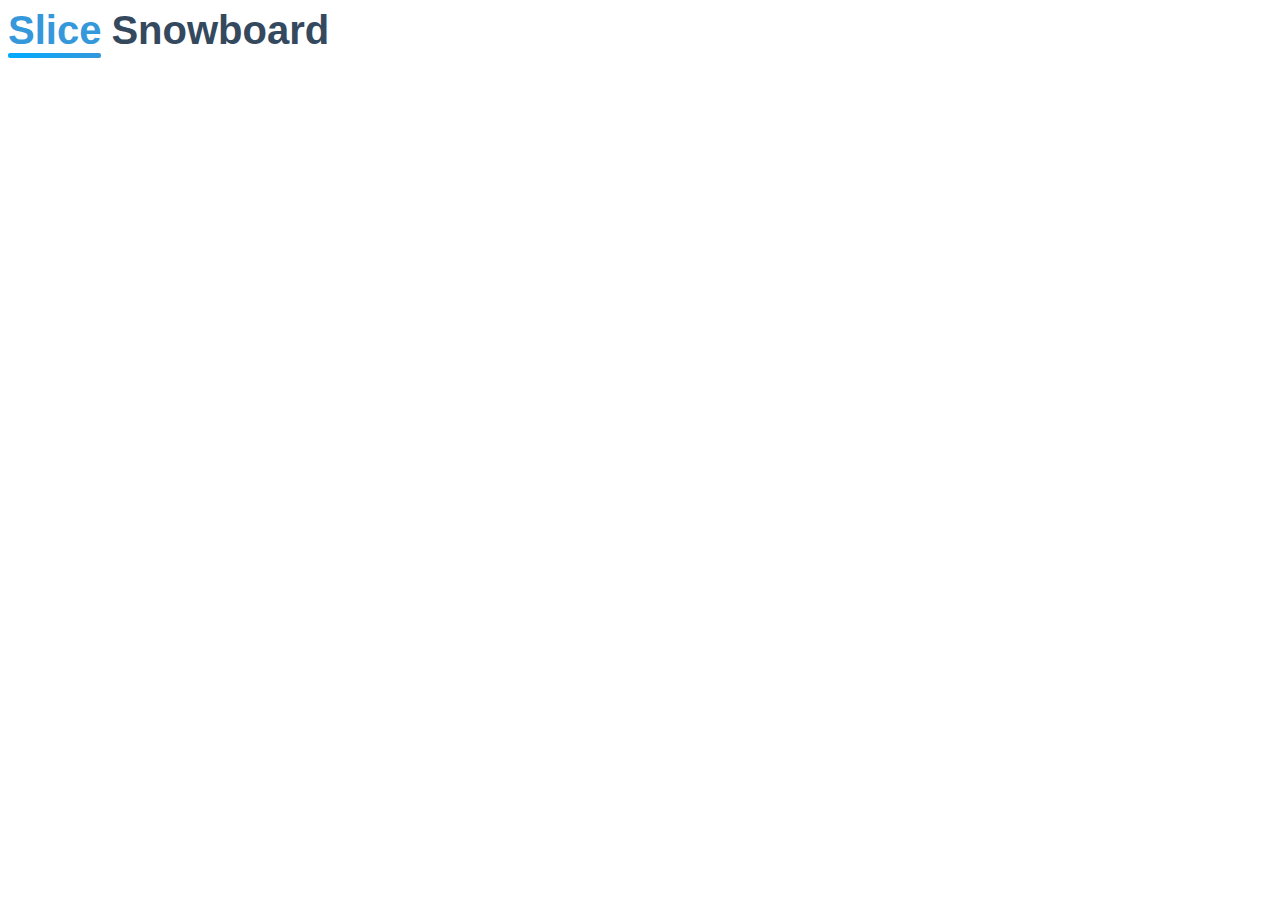
<file: logo.html>
<!DOCTYPE html>
<html lang="es">

<head>
  <meta charset="UTF-8">
  <meta name="viewport" content="width=device-width, initial-scale=1.0">
  <title>Logo</title>
  <style>
    .logo-single-line {
      font-family: 'Arial', sans-serif;
      display: flex;
      align-items: center;
      font-size: 40px;
      color: #3498db;
    }

    .slice {
      font-weight: bold;
      position: relative;
    }

    .slice::after {
      content: '';
      position: absolute;
      left: 0;
      bottom: -5px;
      /* Ajustar la posición del efecto */
      width: 100%;
      height: 5px;
      background: linear-gradient(90deg, #00aaff, #3498db);
      border-radius: 2px;
      /* Bordes redondeados */
    }

    .snowboard {
      font-weight: bold;
      color: #34495e;
      /* Color más oscuro para contraste */
      margin-left: 10px;
      /* Espaciado entre palabras */
    }

    /* Estilos para modo oscuro */
    @media (prefers-color-scheme: dark) {
      .slice {
        color: #5dade2;
      }

      .slice::after {
        background: linear-gradient(90deg, #7fccff, #5dade2);
      }

      .snowboard {
        color: #bdc3c7;
      }
    }
  </style>
</head>

<body>

  <div class="logo-single-line">
    <span class="slice">Slice</span>
    <span class="snowboard">Snowboard</span>
  </div>

</body>

</html>
</file>
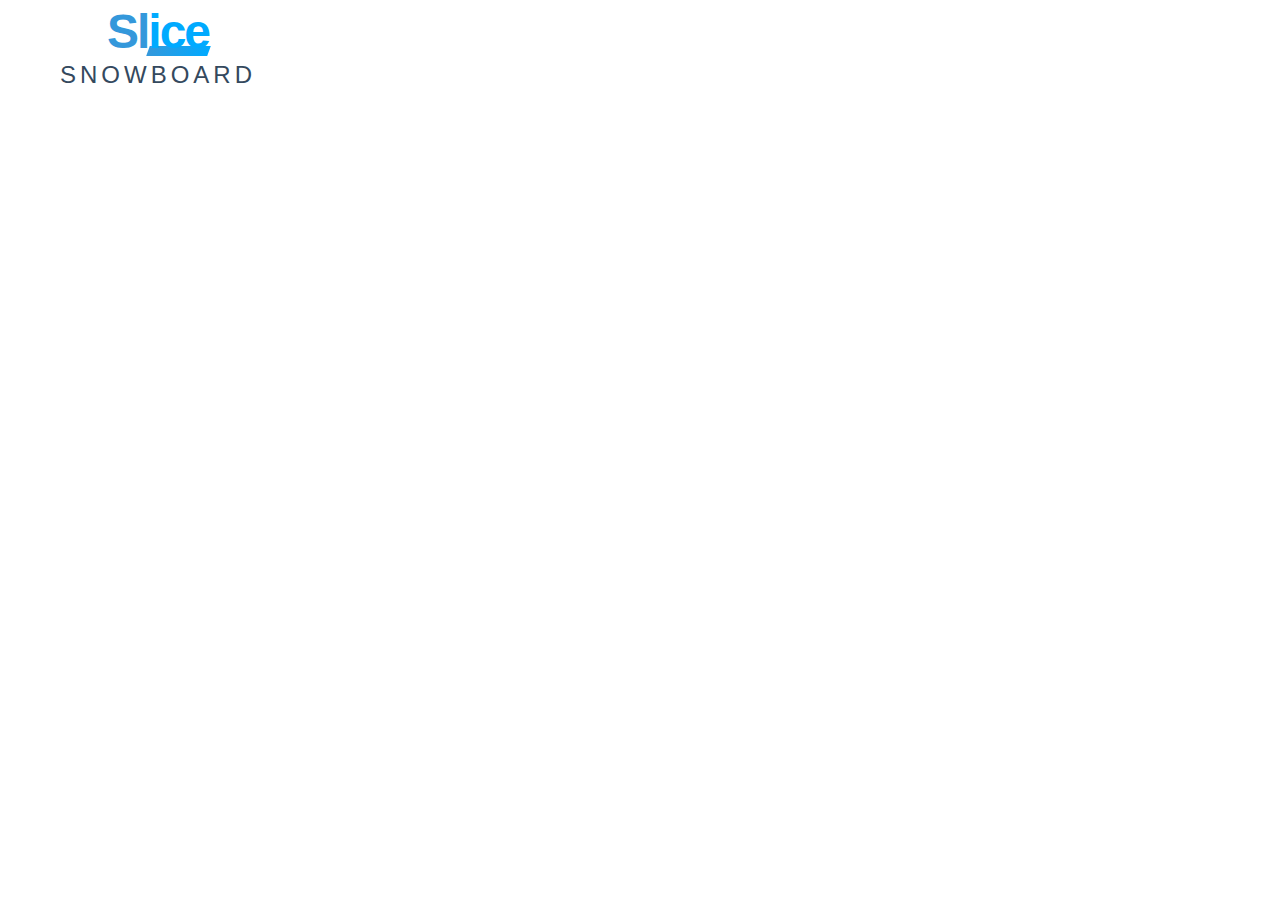
<file: logo2.html>
<!DOCTYPE html>
<html lang="es">

<head>
  <meta charset="UTF-8">
  <meta name="viewport" content="width=device-width, initial-scale=1.0">
  <title>Logo</title>
  <style>
    .logo {
      font-family: 'Arial', sans-serif;
      display: flex;
      flex-direction: column;
      align-items: center;
      width: 300px;
    }

    .slice {
      font-size: 48px;
      font-weight: bold;
      letter-spacing: -2px;
      line-height: 1;
    }

    .sl {
      color: #3498db;
    }

    .ice {
      position: relative;
      color: #00aaff;
    }

    .ice::after {
      content: '';
      position: absolute;
      left: 0;
      bottom: 2px;
      width: 100%;
      height: 10px;
      background: linear-gradient(90deg, #3498db, #00aaff);
      z-index: -1;
      transform: skew(-20deg);
    }

    .snowboard {
      font-size: 24px;
      color: #34495e;
      letter-spacing: 4px;
      text-transform: uppercase;
      margin-top: 5px;
    }

    /* Estilos para modo oscuro */
    @media (prefers-color-scheme: dark) {
      .sl {
        color: #5dade2;
      }

      .ice {
        color: #7fccff;
      }

      .ice::after {
        background: linear-gradient(90deg, #5dade2, #7fccff);
      }

      .snowboard {
        color: #bdc3c7;
      }
    }
  </style>
</head>

<body>

  <div class="logo">
    <div class="slice">
      <span class="sl">Sl</span><span class="ice">ice</span>
    </div>
    <div class="snowboard">Snowboard</div>
  </div>

</body>

</html>
</file>
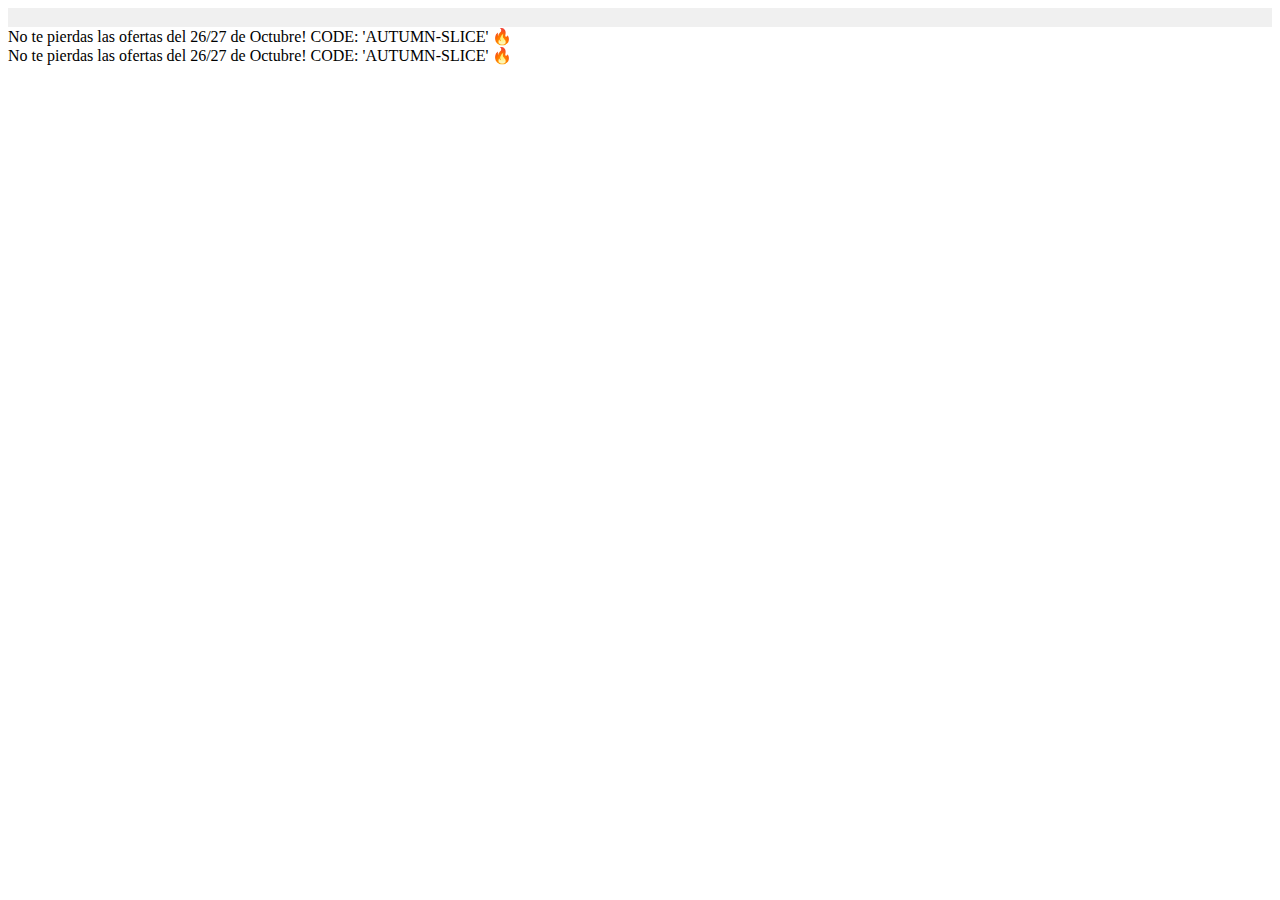
<file: pruebas.html>
<!DOCTYPE html>
<html lang="en">

<head>
  <meta charset="UTF-8">
  <meta name="viewport" content="width=device-width, initial-scale=1.0">
  <title>Pruebas</title>
  <style>
    .marquee-container {
      width: 100%;
      overflow: hidden;
      background: #f0f0f0;
      /* Color de fondo opcional */
    }

    .marquee-content {
      display: inline-block;
      white-space: nowrap;
      padding-left: 100%;
      animation: marquee 20s linear infinite;
    }

    .elemento {
      animation: fadeIn 1s ease-in-out;
    }

    .elemento2 {
      animation: fadeInFromBottom 1s ease-in-out;
    }

    @keyframes marquee {
      0% {
        transform: translate(0, 0);
      }

      100% {
        transform: translate(-100%, 0);
      }
    }

    @keyframes fadeIn {
      from {
        opacity: 0;
      }

      to {
        opacity: 1;
      }
    }

    @keyframes fadeInFromBottom {
      from {
        opacity: 0;
        transform: translateY(20px);
      }

      to {
        opacity: 1;
        transform: translateY(0);
      }
    }
  </style>
</head>

<body>

  <div class="marquee-container">
    <div class="marquee-content">
      No te pierdas las ofertas del 26/27 de Octubre! CODE: 'AUTUMN-SLICE' 🔥
    </div>
  </div>

  <div class="elemento">
    <div>
      No te pierdas las ofertas del 26/27 de Octubre! CODE: 'AUTUMN-SLICE' 🔥
    </div>
  </div>

  <div class="elemento2">
    <div>
      No te pierdas las ofertas del 26/27 de Octubre! CODE: 'AUTUMN-SLICE' 🔥
    </div>
  </div>

</body>

</html>
</file>
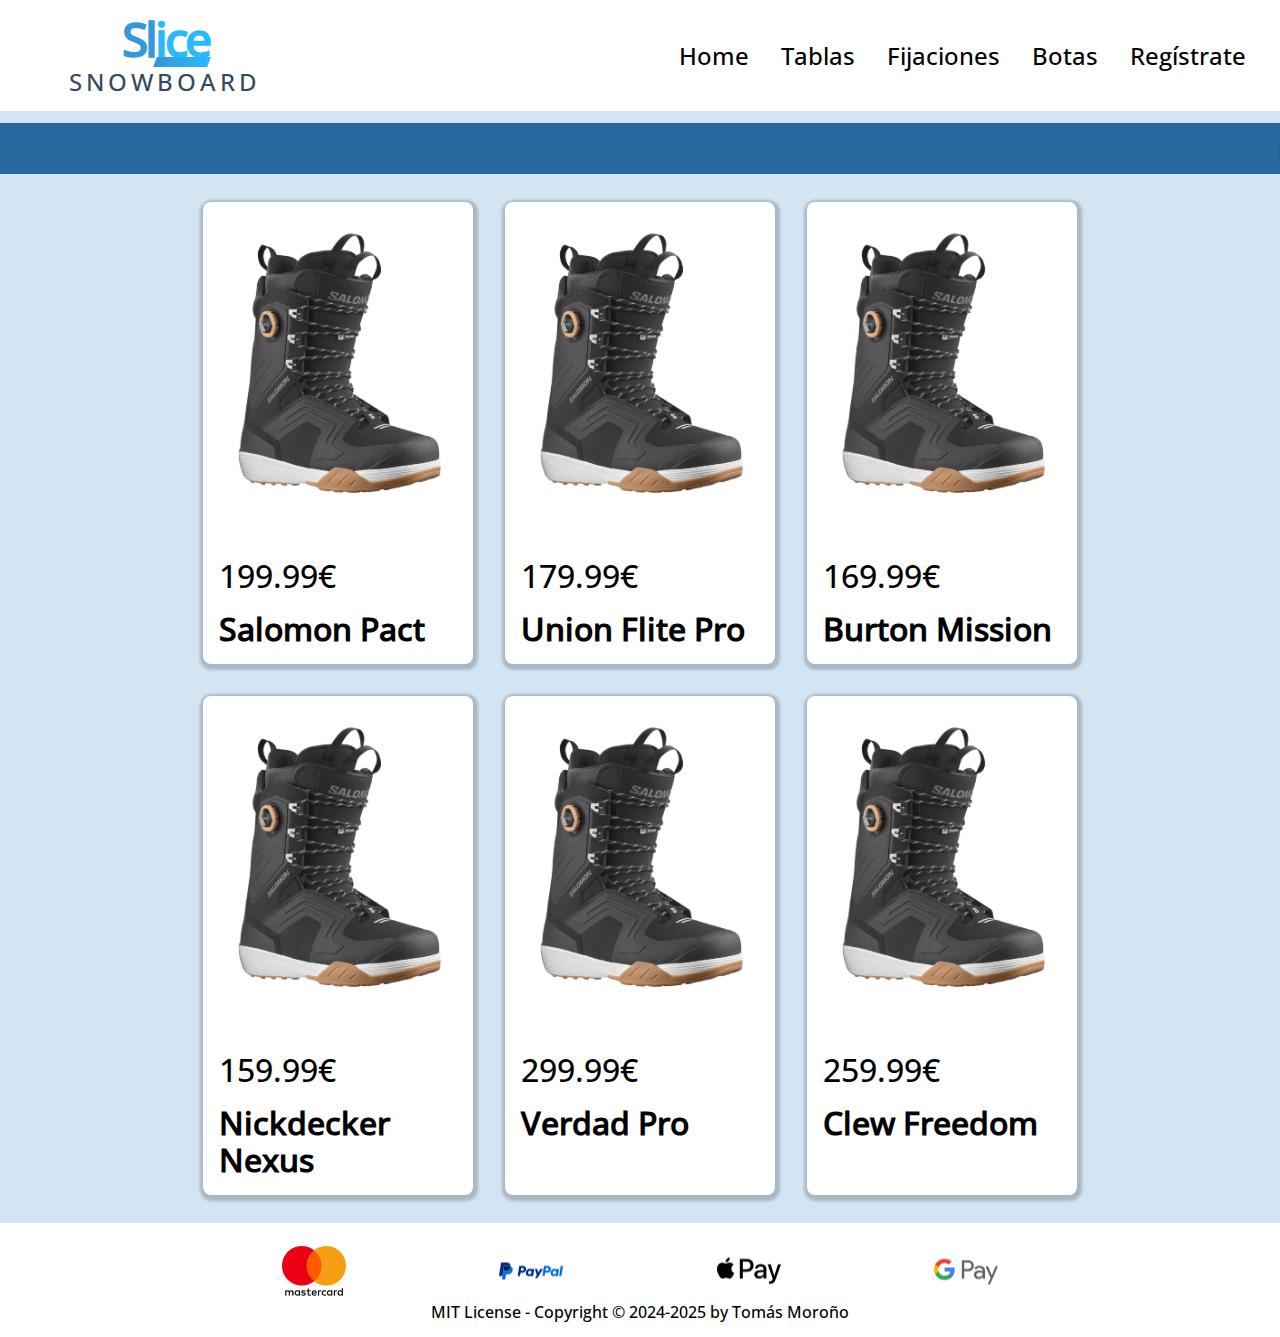
<file: website/botas.html>
<!DOCTYPE html>
<html lang="es">

<head>
  <meta charset="UTF-8">
  <meta name="viewport" content="width=device-width, initial-scale=1.0">
  <meta name="author" content="Tomás Moroño Souto">
  <title>Slice snowboard - Catálogo</title>

  <!-- Global-reset (el mismo normalize usado en clase) -->
  <link rel="stylesheet" href="./assets/global-reset.css">

  <!-- Estilos generales -->
  <link rel="stylesheet" href="./assets/generic-style.css">

  <!-- Estilos específicos -->
  <link rel="stylesheet" href="./assets/fijaciones-style.css">

  <!-- Material Icons -->
  <link href="https://fonts.googleapis.com/css2?family=Material+Symbols+Rounded" rel="stylesheet" />

  <!-- JS para la animación de la hamburguesa ('defer' lo carga de último) -->
  <script defer src="./assets/script.js"></script>
</head>

<body>

  <div class="fix"><!-- FIX para dejar el footer abajo del todo -->
    <header>
      <nav>
        <div class="logo">
          <div class="slice">
            <span class="sl">Sl</span><span class="ice">ice</span>
          </div>
          <div class="snowboard">SNOWBOARD</div>
        </div>

        <div class="menu-icon">
          <span></span>
          <span></span>
          <span></span>
        </div>

        <ul class="menu">
          <li><a href="./index.html">Home</a></li>
          <li><a href="./tablas.html">Tablas</a></li><!-- no existe -->
          <li><a href="./fijaciones.html">Fijaciones</a></li>
          <li><a href="./botas.html">Botas</a></li><!-- no existe -->
          <li><a href="./formulario-registro.html">Regístrate</a></li>
        </ul>
      </nav>
    </header>

    <aside class="ofertas-weekend">
      <p class="oferta">No te pierdas las ofertas del 20/21 de Diciembre! CODE: 'WINTER-SLICE' 🔥</p>
    </aside>

    <main>
      <section>

        <!-- Producto individual -->
        <div class="producto">
          <a href="salomon-dialogue.html">
            <img src="img/salomon-dialogue-lace/12.png" alt="salomon-pact">

            <div class="datos">
              <div class="nombre">Salomon Pact</div>
              <p class="precio">199.99€</p>
            </div>
          </a>
        </div>
        <!-- Fin producto individual -->

        <!-- OJO: de aqui en adelante son todos copias del primero (con otros nombres) -->
        <div class="producto">
          <a href="salomon-dialogue.html">
            <img src="img/salomon-dialogue-lace/12.png" alt="salomon-pact">

            <div class="datos">
              <div class="nombre">Union Flite Pro</div>
              <p class="precio">179.99€</p>
            </div>
          </a>
        </div>

        <div class="producto">
          <a href="salomon-dialogue.html">
            <img src="img/salomon-dialogue-lace/12.png" alt="salomon-pact">

            <div class="datos">
              <div class="nombre">Burton Mission</div>
              <p class="precio">169.99€</p>
            </div>
          </a>
        </div>

        <div class="producto">
          <a href="salomon-dialogue.html">
            <img src="img/salomon-dialogue-lace/12.png" alt="salomon-pact">

            <div class="datos">
              <div class="nombre">Nickdecker Nexus</div>
              <p class="precio">159.99€</p>
            </div>
          </a>
        </div>

        <div class="producto">
          <a href="salomon-dialogue.html">
            <img src="img/salomon-dialogue-lace/12.png" alt="salomon-pact">

            <div class="datos">
              <div class="nombre">Verdad Pro</div>
              <p class="precio">299.99€</p>
            </div>
          </a>
        </div>

        <div class="producto">
          <a href="salomon-dialogue.html">
            <img src="img/salomon-dialogue-lace/12.png" alt="salomon-pact">

            <div class="datos">
              <div class="nombre">Clew Freedom</div>
              <p class="precio">259.99€</p>
            </div>
          </a>
        </div>

      </section>
    </main>

  </div><!-- END FIX -->

  <footer>
    <div class="metodos-pago">
      <svg height="64" width="64" xmlns="http://www.w3.org/2000/svg">
        <image height="64" width="64" href="assets/footer-icons/64px-Mastercard-logo.svg.png" />
      </svg>

      <svg height="64" width="64" xmlns="http://www.w3.org/2000/svg">
        <image height="64" width="64" href="assets/footer-icons/64px-PayPal.svg.png" />
      </svg>

      <svg height="64" width="64" xmlns="http://www.w3.org/2000/svg">
        <image height="64" width="64" href="assets/footer-icons/64px-Apple_Pay_logo.svg.png" />
      </svg>

      <svg height="64" width="64" xmlns="http://www.w3.org/2000/svg">
        <image height="64" width="64" href="assets/footer-icons/64px-Google_Pay_Logo.svg.png" />
      </svg>
    </div>

    <div class="copyright">
      <p>MIT License - Copyright &copy; 2024-2025 by Tomás Moroño</p>
    </div>
  </footer>

</body>

</html>
</file>
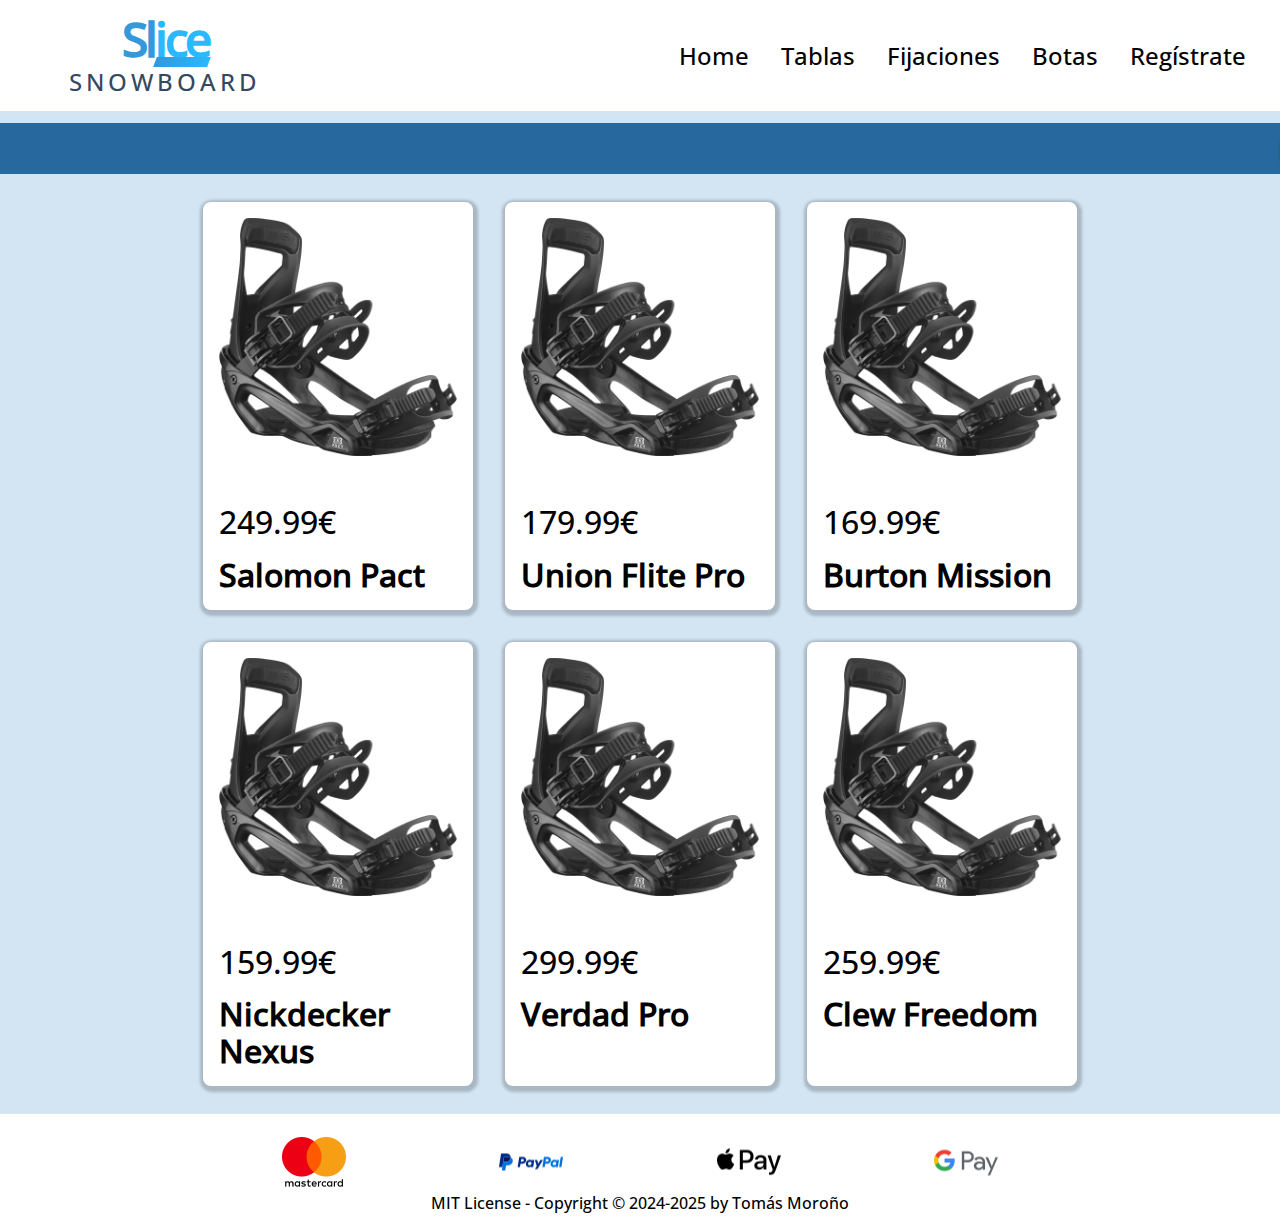
<file: website/fijaciones.html>
<!DOCTYPE html>
<html lang="es">

<head>
  <meta charset="UTF-8">
  <meta name="viewport" content="width=device-width, initial-scale=1.0">
  <meta name="author" content="Tomás Moroño Souto">
  <title>Slice snowboard - Catálogo</title>

  <!-- Global-reset (el mismo normalize usado en clase) -->
  <link rel="stylesheet" href="./assets/global-reset.css">

  <!-- Estilos generales -->
  <link rel="stylesheet" href="./assets/generic-style.css">

  <!-- Estilos específicos -->
  <link rel="stylesheet" href="./assets/fijaciones-style.css">

  <!-- Material Icons -->
  <link href="https://fonts.googleapis.com/css2?family=Material+Symbols+Rounded" rel="stylesheet" />

  <!-- JS para la animación de la hamburguesa ('defer' lo carga de último) -->
  <script defer src="./assets/script.js"></script>
</head>

<body>

  <div class="fix"><!-- FIX para dejar el footer abajo del todo -->
    <header>
      <nav>
        <div class="logo">
          <div class="slice">
            <span class="sl">Sl</span><span class="ice">ice</span>
          </div>
          <div class="snowboard">SNOWBOARD</div>
        </div>

        <div class="menu-icon">
          <span></span>
          <span></span>
          <span></span>
        </div>

        <ul class="menu">
          <li><a href="./index.html">Home</a></li>
          <li><a href="./tablas.html">Tablas</a></li><!-- no existe -->
          <li><a href="./fijaciones.html">Fijaciones</a></li>
          <li><a href="./botas.html">Botas</a></li><!-- no existe -->
          <li><a href="./formulario-registro.html">Regístrate</a></li>
        </ul>
      </nav>
    </header>

    <aside class="ofertas-weekend">
      <p class="oferta">No te pierdas las ofertas del 20/21 de Diciembre! CODE: 'WINTER-SLICE' 🔥</p>
    </aside>

    <main>
      <section>

        <!-- Producto individual -->
        <div class="producto">
          <a href="salomon-pact.html">
            <img src="img/salomon-pact/1.webp" alt="salomon-pact">

            <div class="datos">
              <div class="nombre">Salomon Pact</div>
              <p class="precio">249.99€</p>
            </div>
          </a>
        </div>
        <!-- Fin producto individual -->

        <!-- OJO: de aqui en adelante son todos copias del primero (con otros nombres) -->
        <div class="producto">
          <a href="salomon-pact.html">
            <img src="img/salomon-pact/1.webp" alt="salomon-pact">

            <div class="datos">
              <div class="nombre">Union Flite Pro</div>
              <p class="precio">179.99€</p>
            </div>
          </a>
        </div>

        <div class="producto">
          <a href="salomon-pact.html">
            <img src="img/salomon-pact/1.webp" alt="salomon-pact">

            <div class="datos">
              <div class="nombre">Burton Mission</div>
              <p class="precio">169.99€</p>
            </div>
          </a>
        </div>

        <div class="producto">
          <a href="salomon-pact.html">
            <img src="img/salomon-pact/1.webp" alt="salomon-pact">

            <div class="datos">
              <div class="nombre">Nickdecker Nexus</div>
              <p class="precio">159.99€</p>
            </div>
          </a>
        </div>

        <div class="producto">
          <a href="salomon-pact.html">
            <img src="img/salomon-pact/1.webp" alt="salomon-pact">

            <div class="datos">
              <div class="nombre">Verdad Pro</div>
              <p class="precio">299.99€</p>
            </div>
          </a>
        </div>

        <div class="producto">
          <a href="salomon-pact.html">
            <img src="img/salomon-pact/1.webp" alt="salomon-pact">

            <div class="datos">
              <div class="nombre">Clew Freedom</div>
              <p class="precio">259.99€</p>
            </div>
          </a>
        </div>

      </section>
    </main>

  </div><!-- END FIX -->

  <footer>
    <div class="metodos-pago">
      <svg height="64" width="64" xmlns="http://www.w3.org/2000/svg">
        <image height="64" width="64" href="assets/footer-icons/64px-Mastercard-logo.svg.png" />
      </svg>

      <svg height="64" width="64" xmlns="http://www.w3.org/2000/svg">
        <image height="64" width="64" href="assets/footer-icons/64px-PayPal.svg.png" />
      </svg>

      <svg height="64" width="64" xmlns="http://www.w3.org/2000/svg">
        <image height="64" width="64" href="assets/footer-icons/64px-Apple_Pay_logo.svg.png" />
      </svg>

      <svg height="64" width="64" xmlns="http://www.w3.org/2000/svg">
        <image height="64" width="64" href="assets/footer-icons/64px-Google_Pay_Logo.svg.png" />
      </svg>
    </div>

    <div class="copyright">
      <p>MIT License - Copyright &copy; 2024-2025 by Tomás Moroño</p>
    </div>
  </footer>

</body>

</html>
</file>
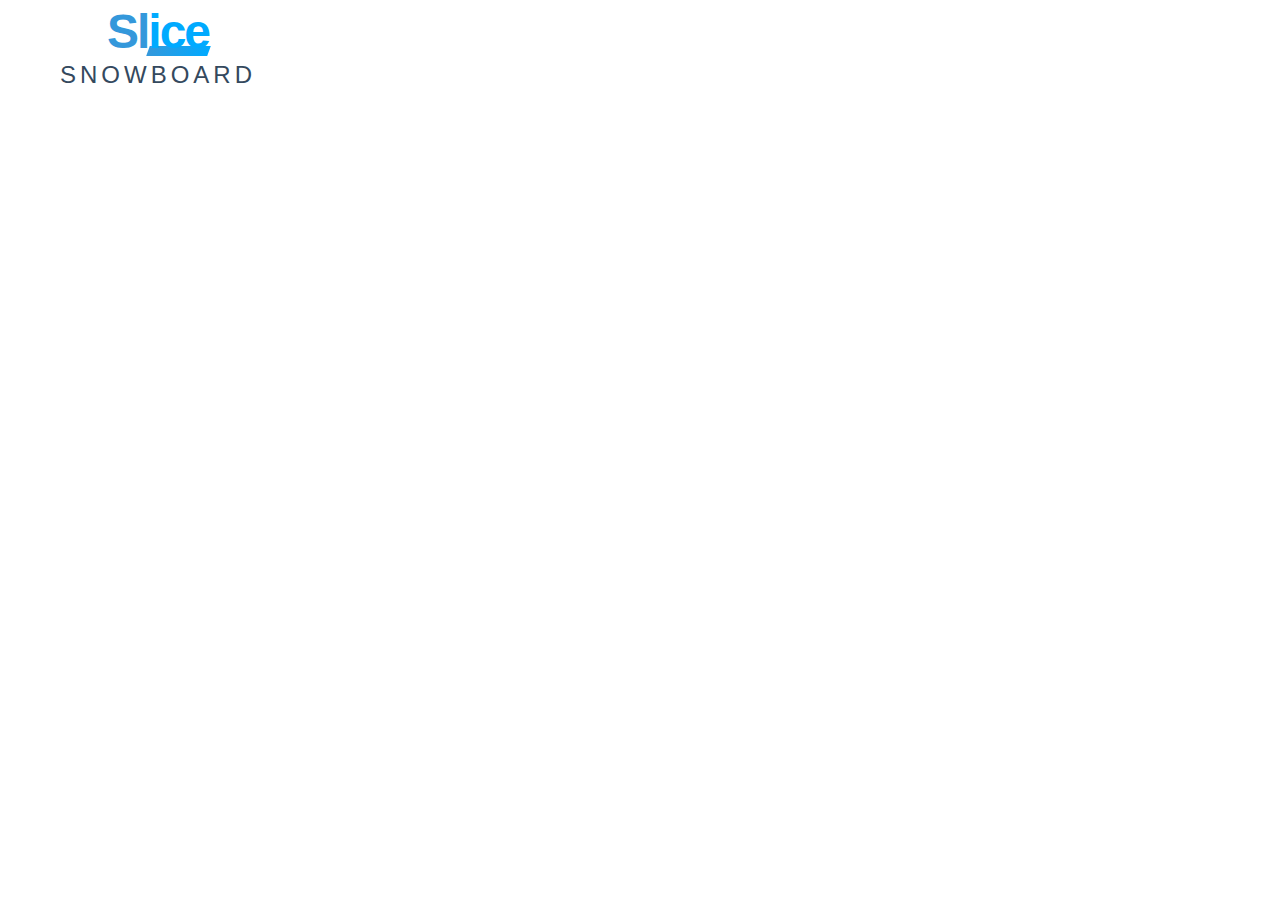
<file: website/logo-2-lines.html>
<!DOCTYPE html>
<html lang="es">

<head>
  <meta charset="UTF-8">
  <meta name="viewport" content="width=device-width, initial-scale=1.0">
  <title>Logo</title>
  <style>
    .logo {
      font-family: 'Arial', sans-serif;
      display: flex;
      flex-direction: column;
      align-items: center;
      width: 300px;
    }

    .slice {
      font-size: 48px;
      font-weight: bold;
      letter-spacing: -2px;
      line-height: 1;
    }

    .sl {
      color: #3498db;
    }

    .ice {
      position: relative;
      color: #00aaff;
    }

    .ice::after {
      content: '';
      position: absolute;
      left: 0;
      bottom: 2px;
      width: 100%;
      height: 10px;
      background: linear-gradient(90deg, #3498db, #00aaff);
      z-index: -1;
      transform: skew(-20deg);
    }

    .snowboard {
      font-size: 24px;
      color: #34495e;
      letter-spacing: 4px;
      text-transform: uppercase;
      margin-top: 5px;
    }

    /* Estilos para el logo en modo oscuro */
    @media (prefers-color-scheme: dark) {
      .sl {
        color: #5dade2;
      }

      .ice {
        color: #7fccff;
      }

      .ice::after {
        background: linear-gradient(90deg, #5dade2, #7fccff);
      }

      .snowboard {
        color: #bdc3c7;
      }
    }
  </style>
</head>

<body>

  <div class="logo">
    <div class="slice">
      <span class="sl">Sl</span><span class="ice">ice</span>
    </div>
    <div class="snowboard">Snowboard</div>
  </div>

</body>

</html>
</file>
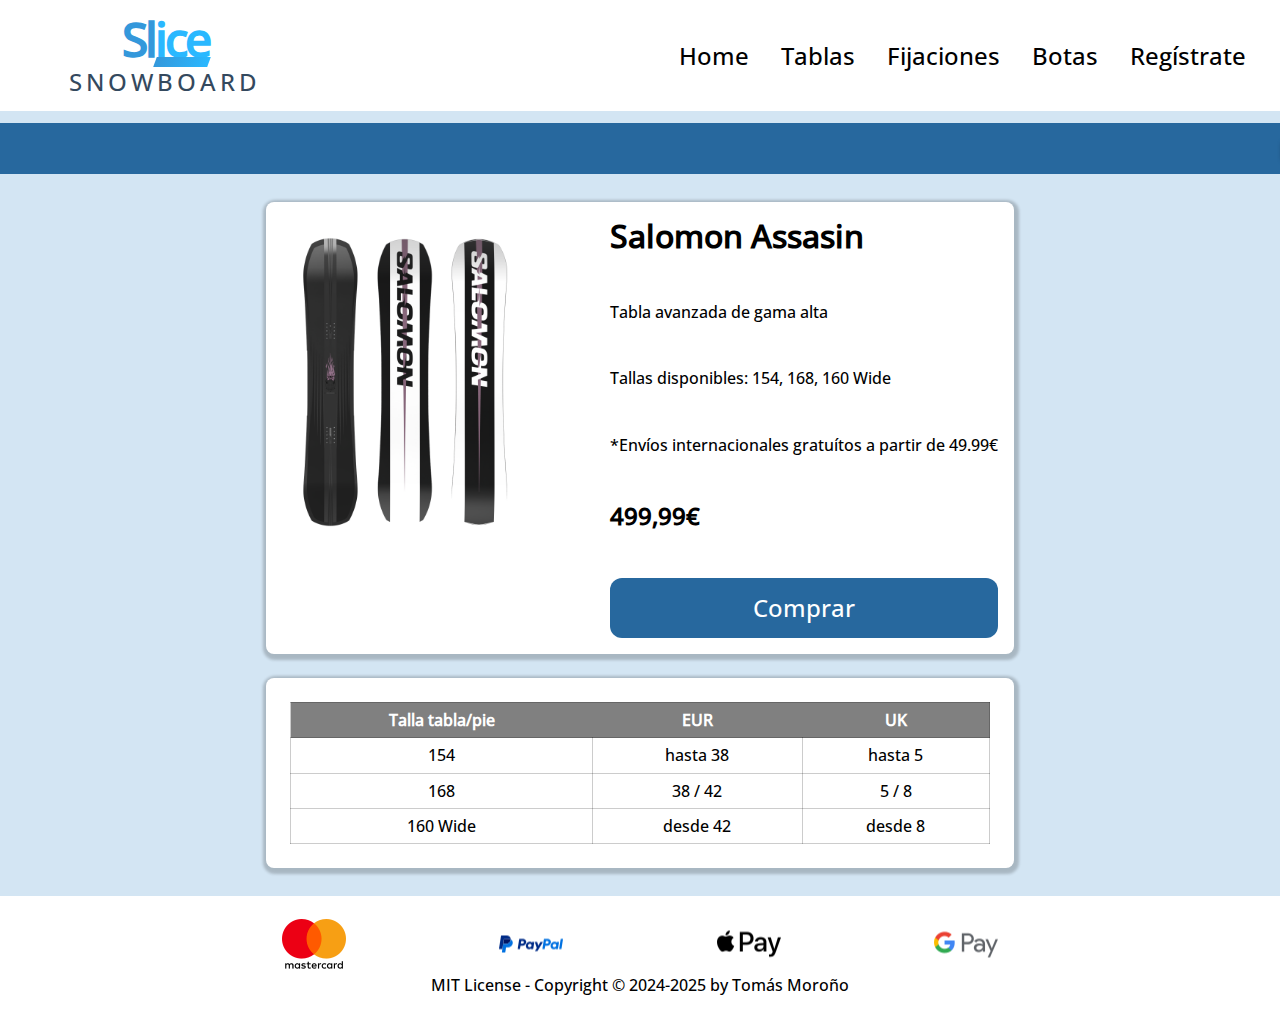
<file: website/salomon-assassin.html>
<!DOCTYPE html>
<html lang="es">

<head>
  <meta charset="UTF-8">
  <meta name="viewport" content="width=device-width, initial-scale=1.0">
  <meta name="author" content="Tomás Moroño Souto">
  <title>Slice snowboard - Salomon Assasin</title>

  <!-- Global-reset (el mismo normalize usado en clase) -->
  <link rel="stylesheet" href="./assets/global-reset.css">

  <!-- Estilos generales -->
  <link rel="stylesheet" href="./assets/generic-style.css">

  <!-- Estilos específicos -->
  <link rel="stylesheet" href="./assets/producto-style.css">

  <!-- Material Icons -->
  <link href="https://fonts.googleapis.com/css2?family=Material+Symbols+Rounded" rel="stylesheet" />

  <!-- JS para la animación de la hamburguesa ('defer' lo carga de último) -->
  <script defer src="./assets/script.js"></script>
</head>

<body>

  <div class="fix"><!-- FIX para dejar el footer abajo del todo -->
    <header>
      <nav>
        <div class="logo">
          <div class="slice">
            <span class="sl">Sl</span><span class="ice">ice</span>
          </div>
          <div class="snowboard">SNOWBOARD</div>
        </div>

        <div class="menu-icon">
          <span></span>
          <span></span>
          <span></span>
        </div>

        <ul class="menu">
          <li><a href="./index.html">Home</a></li>
          <li><a href="./tablas.html">Tablas</a></li><!-- no existe -->
          <li><a href="./fijaciones.html">Fijaciones</a></li>
          <li><a href="./botas.html">Botas</a></li><!-- no existe -->
          <li><a href="./formulario-registro.html">Regístrate</a></li>
        </ul>
      </nav>
    </header>

    <aside class="ofertas-weekend">
      <p class="oferta">No te pierdas las ofertas del 20/21 de Diciembre! CODE: 'WINTER-SLICE' 🔥</p>
    </aside>

    <main>
      <section>
        <div class="producto">
          <img src="img/salomon-assassin-pro/1.png" alt="salomon-pact">

          <div class="datos">
            <div class="nombre">Salomon Assasin</div>
            <div class="datos-producto">Tabla avanzada de gama alta</div>
            <div class="tallas">Tallas disponibles: 154, 168, 160 Wide</div>
            <div class="info-envios">*Envíos internacionales gratuítos a partir de 49.99€</div>
            <h2>499,99€</h2>
            <input class="comprar" type="submit" value="Comprar">
          </div>
        </div>

        <div class="guia-tallas">
          <table class="tabla-tallas">
            <thead>
              <tr>
                <th>Talla tabla/pie</th>
                <th>EUR</th>
                <th>UK</th>
              </tr>
            </thead>

            <tbody>
              <tr>
                <td>154</td>
                <td>hasta 38</td>
                <td>hasta 5</td>
              </tr>

              <tr>
                <td>168</td>
                <td>38 / 42</td>
                <td>5 / 8</td>
              </tr>
              <tr>
                <td>160 Wide</td>
                <td>desde 42</td>
                <td>desde 8</td>
              </tr>
            </tbody>

          </table>
        </div>

      </section>
    </main>

  </div><!-- END FIX -->

  <footer>
    <div class="metodos-pago">
      <svg height="64" width="64" xmlns="http://www.w3.org/2000/svg">
        <image height="64" width="64" href="assets/footer-icons/64px-Mastercard-logo.svg.png" />
      </svg>

      <svg height="64" width="64" xmlns="http://www.w3.org/2000/svg">
        <image height="64" width="64" href="assets/footer-icons/64px-PayPal.svg.png" />
      </svg>

      <svg height="64" width="64" xmlns="http://www.w3.org/2000/svg">
        <image height="64" width="64" href="assets/footer-icons/64px-Apple_Pay_logo.svg.png" />
      </svg>

      <svg height="64" width="64" xmlns="http://www.w3.org/2000/svg">
        <image height="64" width="64" href="assets/footer-icons/64px-Google_Pay_Logo.svg.png" />
      </svg>
    </div>

    <div class="copyright">
      <p>MIT License - Copyright &copy; 2024-2025 by Tomás Moroño</p>
    </div>
  </footer>

</body>

</html>
</file>
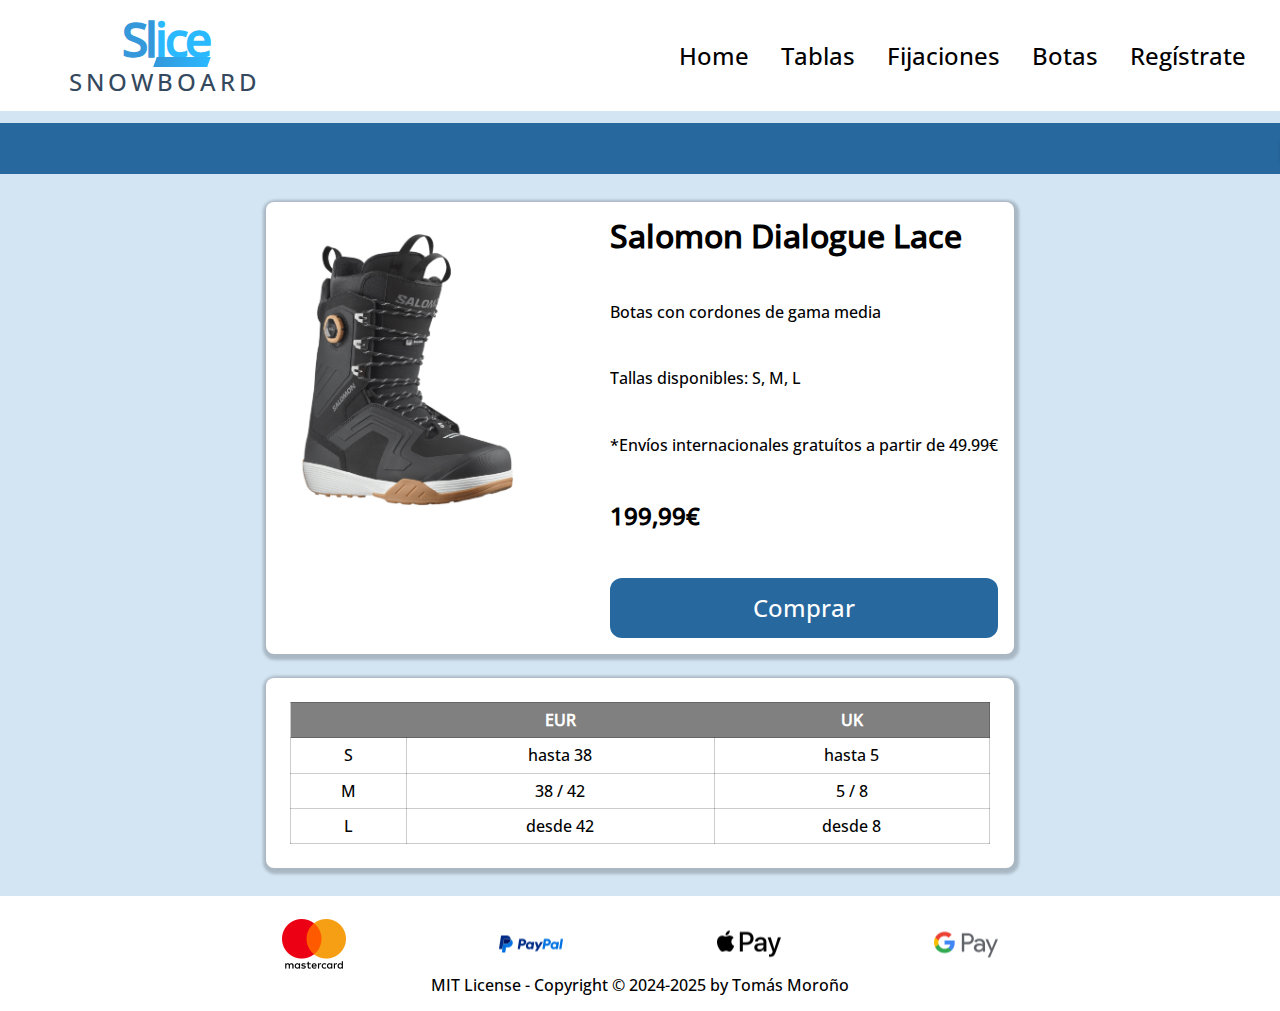
<file: website/salomon-dialogue.html>
<!DOCTYPE html>
<html lang="es">

<head>
  <meta charset="UTF-8">
  <meta name="viewport" content="width=device-width, initial-scale=1.0">
  <meta name="author" content="Tomás Moroño Souto">
  <title>Slice snowboard - Salomon Pact</title>

  <!-- Global-reset (el mismo normalize usado en clase) -->
  <link rel="stylesheet" href="./assets/global-reset.css">

  <!-- Estilos generales -->
  <link rel="stylesheet" href="./assets/generic-style.css">

  <!-- Estilos específicos -->
  <link rel="stylesheet" href="./assets/producto-style.css">

  <!-- Material Icons -->
  <link href="https://fonts.googleapis.com/css2?family=Material+Symbols+Rounded" rel="stylesheet" />

  <!-- JS para la animación de la hamburguesa ('defer' lo carga de último) -->
  <script defer src="./assets/script.js"></script>
</head>

<body>

  <!-- Ejemplo material icons -->
  <!-- <span class="material-symbols-rounded">search</span>
    <span class="material-symbols-rounded">home</span>
    <span class="material-symbols-rounded">settings</span>
    <span class="material-symbols-rounded">favourite</span> -->

  <div class="fix"><!-- FIX para dejar el footer abajo del todo -->
    <header>
      <nav>
        <div class="logo">
          <div class="slice">
            <span class="sl">Sl</span><span class="ice">ice</span>
          </div>
          <div class="snowboard">SNOWBOARD</div>
        </div>

        <div class="menu-icon">
          <span></span>
          <span></span>
          <span></span>
        </div>

        <ul class="menu">
          <li><a href="./index.html">Home</a></li>
          <li><a href="./tablas.html">Tablas</a></li><!-- no existe -->
          <li><a href="./fijaciones.html">Fijaciones</a></li>
          <li><a href="./botas.html">Botas</a></li><!-- no existe -->
          <li><a href="./formulario-registro.html">Regístrate</a></li>
        </ul>
      </nav>
    </header>

    <aside class="ofertas-weekend">
      <p class="oferta">No te pierdas las ofertas del 20/21 de Diciembre! CODE: 'WINTER-SLICE' 🔥</p>
    </aside>

    <main>
      <section>
        <div class="producto">
          <img src="img/salomon-dialogue-lace/12.png" alt="salomon-pact">

          <div class="datos">
            <div class="nombre">Salomon Dialogue Lace</div>
            <div class="datos-producto">Botas con cordones de gama media</div>
            <div class="tallas">Tallas disponibles: S, M, L</div>
            <div class="info-envios">*Envíos internacionales gratuítos a partir de 49.99€</div>
            <h2>199,99€</h2>
            <input class="comprar" type="submit" value="Comprar">
          </div>
        </div>

        <div class="guia-tallas">
          <table class="tabla-tallas">
            <thead>
              <tr>
                <th></th>
                <th>EUR</th>
                <th>UK</th>
              </tr>
            </thead>

            <tbody>
              <tr>
                <td>S</td>
                <td>hasta 38</td>
                <td>hasta 5</td>
              </tr>

              <tr>
                <td>M</td>
                <td>38 / 42</td>
                <td>5 / 8</td>
              </tr>
              <tr>
                <td>L</td>
                <td>desde 42</td>
                <td>desde 8</td>
              </tr>
            </tbody>

          </table>
        </div>

      </section>
    </main>

  </div><!-- END FIX -->

  <footer>
    <div class="metodos-pago">
      <svg height="64" width="64" xmlns="http://www.w3.org/2000/svg">
        <image height="64" width="64" href="assets/footer-icons/64px-Mastercard-logo.svg.png" />
      </svg>

      <svg height="64" width="64" xmlns="http://www.w3.org/2000/svg">
        <image height="64" width="64" href="assets/footer-icons/64px-PayPal.svg.png" />
      </svg>

      <svg height="64" width="64" xmlns="http://www.w3.org/2000/svg">
        <image height="64" width="64" href="assets/footer-icons/64px-Apple_Pay_logo.svg.png" />
      </svg>

      <svg height="64" width="64" xmlns="http://www.w3.org/2000/svg">
        <image height="64" width="64" href="assets/footer-icons/64px-Google_Pay_Logo.svg.png" />
      </svg>
    </div>

    <div class="copyright">
      <p>MIT License - Copyright &copy; 2024-2025 by Tomás Moroño</p>
    </div>
  </footer>

</body>

</html>
</file>
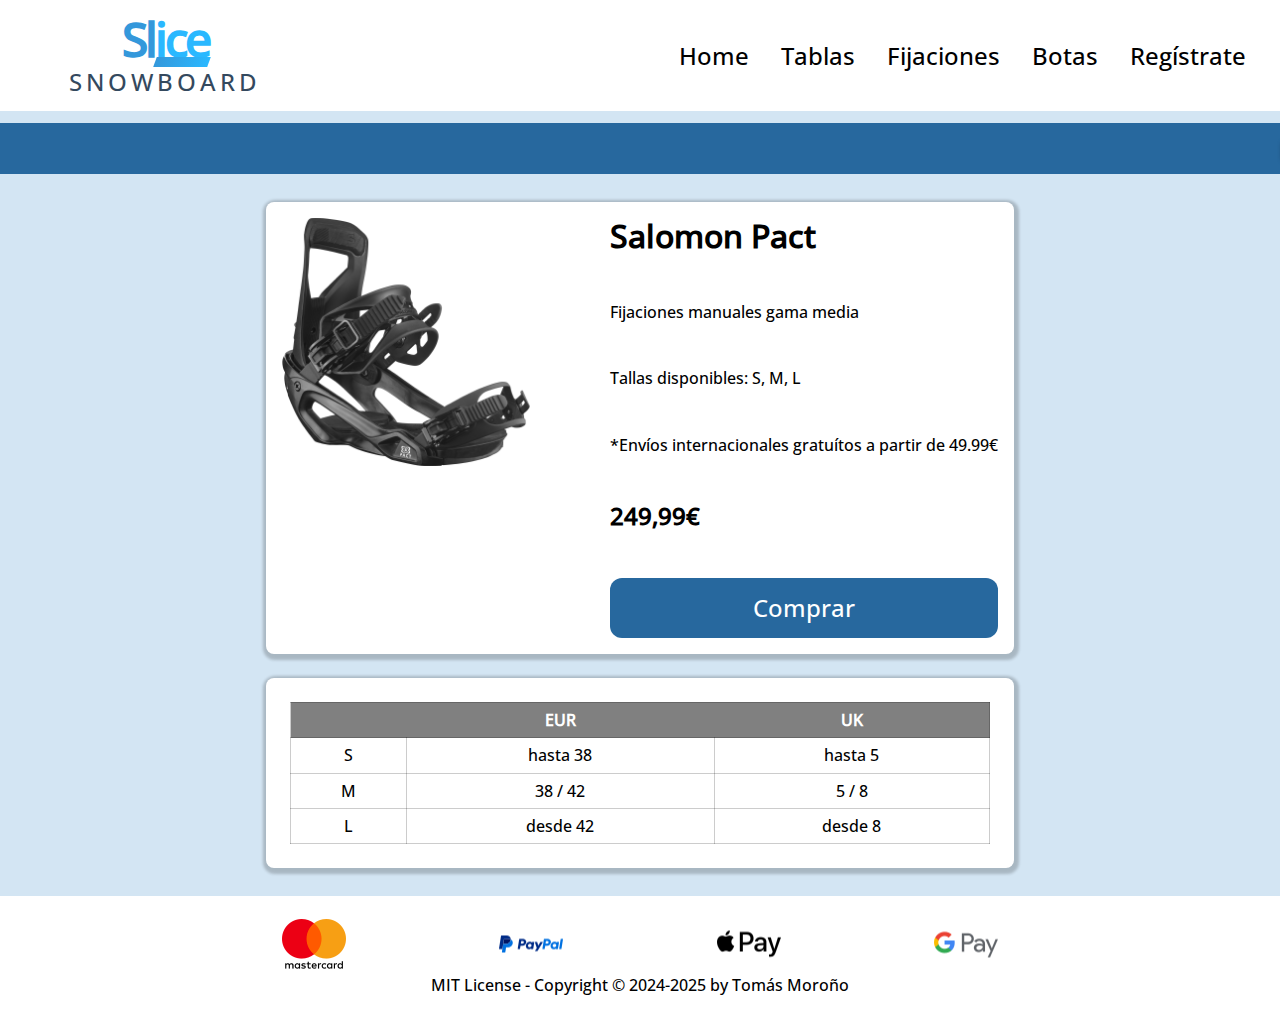
<file: website/salomon-pact.html>
<!DOCTYPE html>
<html lang="es">

<head>
  <meta charset="UTF-8">
  <meta name="viewport" content="width=device-width, initial-scale=1.0">
  <meta name="author" content="Tomás Moroño Souto">
  <title>Slice snowboard - Salomon Pact</title>

  <!-- Global-reset (el mismo normalize usado en clase) -->
  <link rel="stylesheet" href="./assets/global-reset.css">

  <!-- Estilos generales -->
  <link rel="stylesheet" href="./assets/generic-style.css">

  <!-- Estilos específicos -->
  <link rel="stylesheet" href="./assets/producto-style.css">

  <!-- Material Icons -->
  <link href="https://fonts.googleapis.com/css2?family=Material+Symbols+Rounded" rel="stylesheet" />

  <!-- JS para la animación de la hamburguesa ('defer' lo carga de último) -->
  <script defer src="./assets/script.js"></script>
</head>

<body>

  <!-- Ejemplo material icons -->
  <!-- <span class="material-symbols-rounded">search</span>
    <span class="material-symbols-rounded">home</span>
    <span class="material-symbols-rounded">settings</span>
    <span class="material-symbols-rounded">favourite</span> -->

  <div class="fix"><!-- FIX para dejar el footer abajo del todo -->
    <header>
      <nav>
        <div class="logo">
          <div class="slice">
            <span class="sl">Sl</span><span class="ice">ice</span>
          </div>
          <div class="snowboard">SNOWBOARD</div>
        </div>

        <div class="menu-icon">
          <span></span>
          <span></span>
          <span></span>
        </div>

        <ul class="menu">
          <li><a href="./index.html">Home</a></li>
          <li><a href="./tablas.html">Tablas</a></li><!-- no existe -->
          <li><a href="./fijaciones.html">Fijaciones</a></li>
          <li><a href="./botas.html">Botas</a></li><!-- no existe -->
          <li><a href="./formulario-registro.html">Regístrate</a></li>
        </ul>
      </nav>
    </header>

    <aside class="ofertas-weekend">
      <p class="oferta">No te pierdas las ofertas del 20/21 de Diciembre! CODE: 'WINTER-SLICE' 🔥</p>
    </aside>

    <main>
      <section>
        <div class="producto">
          <img src="img/salomon-pact/1.webp" alt="salomon-pact">

          <div class="datos">
            <div class="nombre">Salomon Pact</div>
            <div class="datos-producto">Fijaciones manuales gama media</div>
            <div class="tallas">Tallas disponibles: S, M, L</div>
            <div class="info-envios">*Envíos internacionales gratuítos a partir de 49.99€</div>
            <h2>249,99€</h2>
            <input class="comprar" type="submit" value="Comprar">
          </div>
        </div>

        <div class="guia-tallas">
          <table class="tabla-tallas">
            <thead>
              <tr>
                <th></th>
                <th>EUR</th>
                <th>UK</th>
              </tr>
            </thead>

            <tbody>
              <tr>
                <td>S</td>
                <td>hasta 38</td>
                <td>hasta 5</td>
              </tr>

              <tr>
                <td>M</td>
                <td>38 / 42</td>
                <td>5 / 8</td>
              </tr>
              <tr>
                <td>L</td>
                <td>desde 42</td>
                <td>desde 8</td>
              </tr>
            </tbody>

          </table>
        </div>

      </section>
    </main>

  </div><!-- END FIX -->

  <footer>
    <div class="metodos-pago">
      <svg height="64" width="64" xmlns="http://www.w3.org/2000/svg">
        <image height="64" width="64" href="assets/footer-icons/64px-Mastercard-logo.svg.png" />
      </svg>

      <svg height="64" width="64" xmlns="http://www.w3.org/2000/svg">
        <image height="64" width="64" href="assets/footer-icons/64px-PayPal.svg.png" />
      </svg>

      <svg height="64" width="64" xmlns="http://www.w3.org/2000/svg">
        <image height="64" width="64" href="assets/footer-icons/64px-Apple_Pay_logo.svg.png" />
      </svg>

      <svg height="64" width="64" xmlns="http://www.w3.org/2000/svg">
        <image height="64" width="64" href="assets/footer-icons/64px-Google_Pay_Logo.svg.png" />
      </svg>
    </div>

    <div class="copyright">
      <p>MIT License - Copyright &copy; 2024-2025 by Tomás Moroño</p>
    </div>
  </footer>

</body>

</html>
</file>
<file: website/assets/generic-style.css>
/*
* *************** *
* Estilos comunes *
* *************** *
*/

*,
::before,
::after {
  box-sizing: border-box;
  padding: 0;
  margin: 0;
  font-family: 'Open Sans', sans-serif;
}


/*
* ********** *
* Miscelánea *
* ********** *
*/

:root {
  /* fuente primaria */
  --delft-blue: #1b304fff;

  /* fondo */
  --columbia-blue: #d3e5f3ff;

  /* resalte primario */
  --lapis-lazuli: #27689eff;

  /* logo */
  --air-superiority-blue: #68a0c5ff;

  /* resalte secundario */
  --gold-metallic: #d2b02aff;

  /* sombras */
  --sombra: 1px 2px 3px 4px rgba(0, 0, 0, 0.2);

  /* bordes */
  --borde: 0.5em;

  /* fueguito */
  --fire: 🔥;
}

/*
* ********** *
* Tipografía *
* ********** *
*/

@font-face {
  font-family: 'Open Sans';
  font-weight: 500;
  src: url(./Open_Sans/OpenSans-VariableFont_wdth\,wght.ttf);
}


/*
* ********* *
* Keyframes *
* ********* *
*/

@keyframes marquee {
  0% {
    transform: translate(0, 0);
  }

  100% {
    transform: translate(-100%, 0);
  }
}

@keyframes fadeIn {
  from {
    opacity: 0;
  }

  to {
    opacity: 1;
  }
}


/*
* **** *
* Logo * 
* **** *
*/
nav {
  .logo {
    display: flex;
    flex-direction: column;
    align-items: center;
    width: 300px;
  }

  .slice {
    font-size: 3em;
    font-weight: 700;
    letter-spacing: -3px;
    line-height: 1;
  }

  .sl {
    color: #3498db;
  }

  .ice {
    position: relative;
    color: #2ab8ff;
  }

  .ice::after {
    content: '';
    position: absolute;
    left: 0;
    bottom: 4px;
    width: 100%;
    height: 10px;
    background: linear-gradient(90deg, #3498db, #2ab8ff);
    transform: skew(-20deg);
  }

  .snowboard {
    font-size: 1.5em;
    color: #34495e;
    letter-spacing: 4px;
    margin-top: 5px;
  }
}


/*
* ***************** *
* Animación Marquee *
* ***************** *
*/

aside {
  &.ofertas-weekend {
    width: 100%;
    overflow: hidden;
  }

  .oferta {
    display: inline-block;
    white-space: nowrap;
    padding-left: 100%;
    animation: marquee 20s linear infinite;
  }
}


/*
* ********************* *
* Animación Hamburguesa *
* ********************* *
*/

body {
  header {
    padding: 15px;
    position: relative;
  }

  nav {
    display: flex;
    justify-content: space-between;
    align-items: center;
  }

  .menu-icon {
    display: flex;
    flex-direction: column;
    cursor: pointer;
    z-index: 2;

    /* no está pagado lo que tardé en quitar el cursor de texto de la dichosa hamburguesa */
    -webkit-user-select: none;
    user-select: none;
  }

  .menu-icon span {
    width: 3em;
    height: 4px;
    background-color: black;
    margin: 5px 1em;
    transition: 0.4s ease-in-out;

    -webkit-user-select: none;
    user-select: none;
  }

  .menu {
    /* OJO cuando se clica pasa a ser flex */
    display: none;
    flex-direction: column;

    position: absolute;
    top: 100%;
    right: 3px;
    padding: 0;
    z-index: 150;
    overflow: hidden;
    min-width: 300px;

    background-color: white;
    border-radius: 5px;
    box-shadow: 1px 2px 3px 4px rgba(0, 0, 0, 0.2);

    animation: fadeIn 0.5s;
  }

  .menu.active {
    display: flex;
  }

  .menu li {
    margin: 0;
    padding: 0;
    list-style-type: none;
  }

  .menu li a {
    color: black;
    text-decoration: none;
    font-size: 1.5em;
    display: block;
    padding: 12px 16px;
    transition: background-color 0.3s ease-in-out;
    width: 100%;
    box-sizing: border-box;
  }

  .menu li a:hover {
    color: white;
    background-color: var(--lapis-lazuli);
  }


  /* Animación del icono hamburguesa */
  .menu-icon.active span:nth-child(1) {
    transform: rotate(-45deg) translate(-10px, 10px);
  }

  .menu-icon.active span:nth-child(2) {
    opacity: 0;
  }

  .menu-icon.active span:nth-child(3) {
    transform: rotate(45deg) translate(-10px, -10px);
  }
}
</file>
<file: website/assets/fijaciones-style.css>
/*
* ********** *
* Miscelánea *
* ********** *
*/

:root {
  /* fuente primaria */
  --delft-blue: #1b304fff;

  /* fondo */
  --columbia-blue: #d3e5f3ff;

  /* resalte primario */
  --lapis-lazuli: #27689eff;

  /* logo */
  --air-superiority-blue: #68a0c5ff;

  /* resalte secundario */
  --gold-metallic: #d2b02aff;

  /* sombras */
  --sombra: 1px 2px 3px 4px rgba(0, 0, 0, 0.2);

  /* bordes */
  --borde: 0.5em;

  /* fueguito */
  --fire: 🔥;
}

/*
* ******************** *
* Estilos del producto *
* ******************** *
*/

body {
  display: flex;
  flex-flow: column nowrap;
  justify-content: space-between;
  gap: 1em;
  /* height: 100vh; */

  background-color: var(--columbia-blue);
  padding: 0.5em;
}

.fix {
  display: flex;
  flex-flow: column;
  background-color: var(--columbia-blue);
  width: 100%;
  gap: 0.75em;
}

header {
  width: 100%;
  background-color: white;
  box-shadow: var(--sombra);
  border-radius: var(--borde);

  nav {
    width: 100%;
  }
}

aside.ofertas-weekend {
  background-color: var(--lapis-lazuli);
  border-radius: calc(var(--borde) / 2);
  color: white;
  font-size: 1.5em;
  text-shadow: 1px 2px 5px rgba(0, 0, 0, 0.8);
  padding: .5em 0;
  box-shadow: var(--sombra);

  /* sinó reasignas aqui, se rompe el aside por la derecha */
  width: 100%;
}

main {
  display: flex;
  justify-content: center;
  padding: 1em;

  section {
    display: grid;
    grid-template-columns: repeat(1, 1fr);
    gap: 1.5em;

    .producto {
      background: white;
      border-radius: 0.5em;
      box-shadow: 1px 2px 3px 4px rgba(0, 0, 0, 0.2);

      a {
        display: grid;
        grid-template-areas: 'img datos';
        gap: 1em;

        text-decoration: none;
        color: black;

        /* Diferentes datos del producto */
        img {
          display: block;
          grid-area: img;
          width: 100%;
          min-width: 120px;
          max-width: 170px;
          padding: 1em;
        }

        .datos {
          display: flex;
          flex-flow: column-reverse nowrap;
          justify-content: center;

          gap: .5em;
          padding: 1em;

          .nombre {
            grid-area: nombre;
            font-size: 2em;
            font-weight: 700;
          }

          .precio {
            grid-area: precio;
            font-size: 2em;
          }
        }
      }
    }
  }
}

footer {
  display: flex;
  flex-flow: column wrap;
  justify-content: center;
  align-items: center;
  width: 100%;

  border-radius: var(--borde);
  background-color: white;
  box-shadow: var(--sombra);

  .metodos-pago {
    display: flex;
    flex-flow: row wrap;
    justify-content: space-evenly;
    width: 80%;
    padding-top: 1em;
  }

  .copyright {
    padding: 0 1em 1em;
    padding-bottom: 1em;
  }
}


/*
* ******************** *
* Dispositivos grandes *
*   Mayores que 768px  *
* ******************** *
*/

@media screen and (min-width: 768px) {

  body {
    width: 100%;
    gap: 0.75em;
    padding: 0;
  }

  header,
  aside.ofertas-weekend,
  footer {
    margin: 0;
    border-radius: 0;
    box-shadow: none;
  }

  header {
    nav {
      div.menu-icon {
        display: none;
      }

      ul.menu {
        display: flex;
        flex-flow: row nowrap;
        position: relative;

        border-radius: 0;
        box-shadow: none;

      }
    }
  }

  main {
    section {
      display: grid;
      grid-template-columns: repeat(3, 1fr);
      gap: 2em;
      width: 70%;

      .producto {
        a {
          grid-template-areas: 'img' 'datos';

          img {
            min-width: 170px;
            max-width: 280px;
          }

          .datos {
            height: 100%;
            gap: 1em;
          }
        }
      }
    }
  }
}
</file>
<file: website/assets/producto-style.css>
/*
* ********** *
* Miscelánea *
* ********** *
*/

:root {
  /* fuente primaria */
  --delft-blue: #1b304fff;

  /* fondo */
  --columbia-blue: #d3e5f3ff;

  /* resalte primario */
  --lapis-lazuli: #27689eff;

  /* logo */
  --air-superiority-blue: #68a0c5ff;

  /* resalte secundario */
  --gold-metallic: #d2b02aff;

  /* sombras */
  --sombra: 1px 2px 3px 4px rgba(0, 0, 0, 0.2);

  /* bordes */
  --borde: 0.5em;

  /* fueguito */
  --fire: 🔥;
}

/*
* ******************** *
* Estilos del producto *
* ******************** *
*/

body {
  display: flex;
  flex-flow: column nowrap;
  justify-content: space-between;
  gap: 1em;
  height: 100vh;

  background-color: var(--columbia-blue);
  padding: 0.5em;
}

.fix {
  display: flex;
  flex-flow: column;
  background-color: var(--columbia-blue);
  width: 100%;
  gap: 0.75em;
}

header {
  width: 100%;
  background-color: white;
  box-shadow: var(--sombra);
  border-radius: var(--borde);

  nav {
    width: 100%;
  }
}

aside.ofertas-weekend {
  background-color: var(--lapis-lazuli);
  border-radius: calc(var(--borde) / 2);
  color: white;
  font-size: 1.5em;
  text-shadow: 1px 2px 5px rgba(0, 0, 0, 0.8);
  padding: .5em 0;
  box-shadow: var(--sombra);

  /* sinó reasignas aqui, se rompe el aside por la derecha */
  width: 100%;
}

main {
  display: flex;
  justify-content: center;
  padding: 1em;

  section {
    display: flex;
    flex-flow: column nowrap;
    gap: 1.5em;

    .producto {
      display: grid;
      grid-template-areas: 'img' 'datos';
      gap: 3em;

      background: white;
      border-radius: 0.5em;
      box-shadow: 1px 2px 3px 4px rgba(0, 0, 0, 0.2);

      /* Diferentes datos del producto */
      img {
        display: block;
        grid-area: img;
        width: 100%;
        min-width: 120px;
        max-width: 170px;
        padding: 1em;
      }

      .datos {
        display: flex;
        flex-flow: column nowrap;
        gap: 1em;
        padding: 1em;

        .nombre {
          grid-area: nombre;
          font-size: 2em;
          font-weight: 700;
        }

        .datos-producto {
          grid-area: datos-producto;
        }

        .tallas {
          grid-area: tallas;
        }

        .info-envios {
          grid-area: info-envios;
        }

        .comprar {
          color: white;
          font-size: 1.5em;
          height: 2.5em;
          border: none;
          border-radius: var(--borde);
          background: var(--lapis-lazuli);
          transition: transform 0.25s ease-in-out;
        }

        .comprar:hover {
          cursor: pointer;
          transform: scale(0.95);
          text-shadow: 1px 2px 3px rgba(0, 0, 0, 0.4);
          background-color: var(--gold-metallic);
        }
      }
    }

    div.guia-tallas {
      display: flex;
      flex-flow: column nowrap;
      padding: 1.5em;

      background-color: white;
      border-radius: 0.5em;
      box-shadow: 1px 2px 3px 4px rgba(0, 0, 0, 0.2);

      table.tabla-tallas {
        border-radius: 0.5em;
        border-collapse: collapse;
        border: 1px solid rgb(0, 0, 0, 0.2);

        thead {
          border-radius: 0.5em;

          th {
            text-align: center;
            color: white;
            background-color: grey;
            padding: 0.5em;
          }
        }

        tbody {
          border-radius: 0.5em;

          tr {
            td {
              text-align: center;
              border: 1px solid rgb(0, 0, 0, 0.2);
              padding: 0.5em;
            }
          }

          tr:hover {
            background-color: lightgrey;
          }
        }
      }
    }
  }
}

footer {
  display: flex;
  flex-flow: column wrap;
  justify-content: center;
  align-items: center;
  width: 100%;

  border-radius: var(--borde);
  background-color: white;
  box-shadow: var(--sombra);

  .metodos-pago {
    display: flex;
    flex-flow: row wrap;
    justify-content: space-evenly;
    width: 80%;
    padding-top: 1em;
  }

  .copyright {
    padding: 0 1em 1em;
    padding-bottom: 1em;
  }
}


/*
* ******************** *
* Dispositivos grandes *
*   Mayores que 768px  *
* ******************** *
*/

@media screen and (min-width: 768px) {

  body {
    width: 100%;
    gap: 0.75em;
    padding: 0;
  }

  header,
  aside.ofertas-weekend,
  footer {
    margin: 0;
    border-radius: 0;
    box-shadow: none;
  }

  header {
    nav {
      div.menu-icon {
        display: none;
      }

      ul.menu {
        display: flex;
        flex-flow: row nowrap;
        position: relative;

        border-radius: 0;
        box-shadow: none;

      }
    }
  }

  main {
    section {
      .producto {
        grid-template-areas: 'img datos';

        img {
          min-width: 170px;
          max-width: 280px;
        }

        .datos {
          height: 100%;
          gap: 3em;
          /* justify-content: space-between; */

          .datos-producto {
            grid-area: datos-producto;
          }

          .tallas {
            grid-area: tallas;
          }

          .info-envios {
            grid-area: info-envios;
          }

        }
      }
    }
  }
}
</file>
